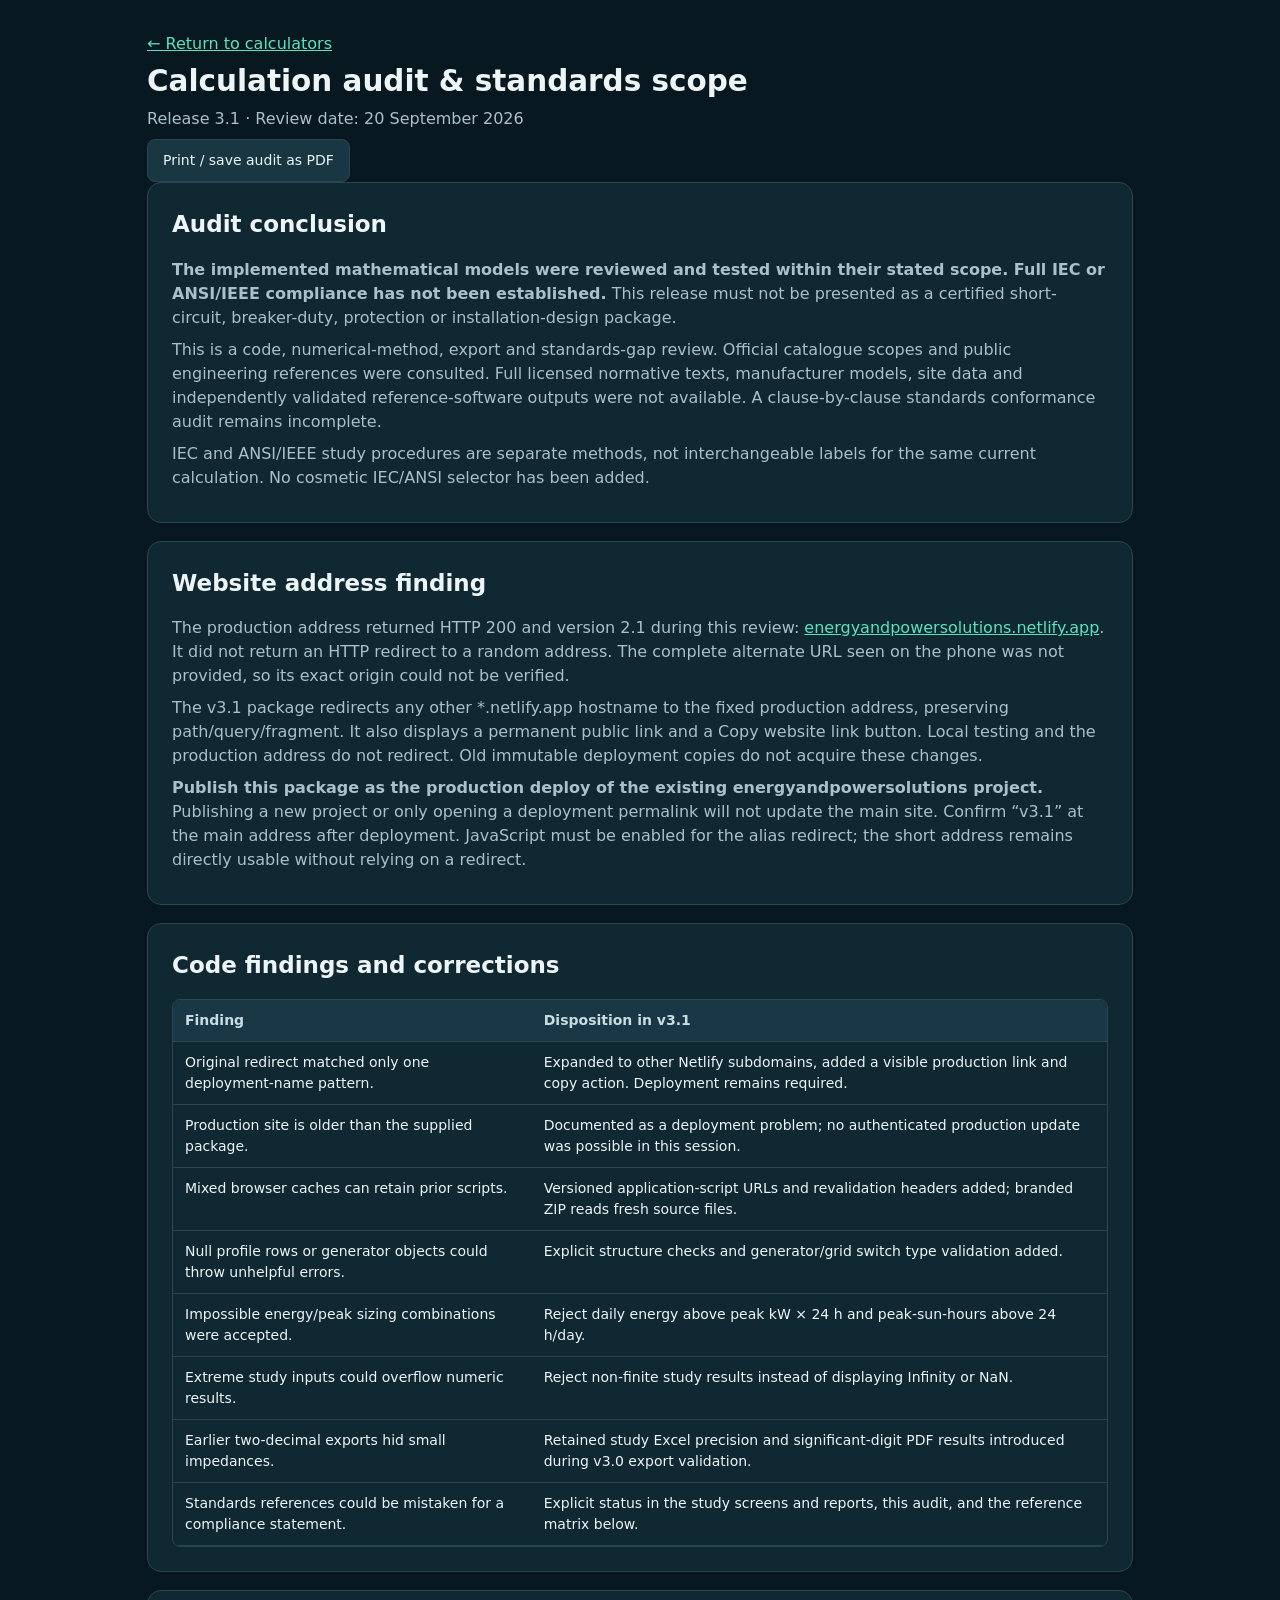
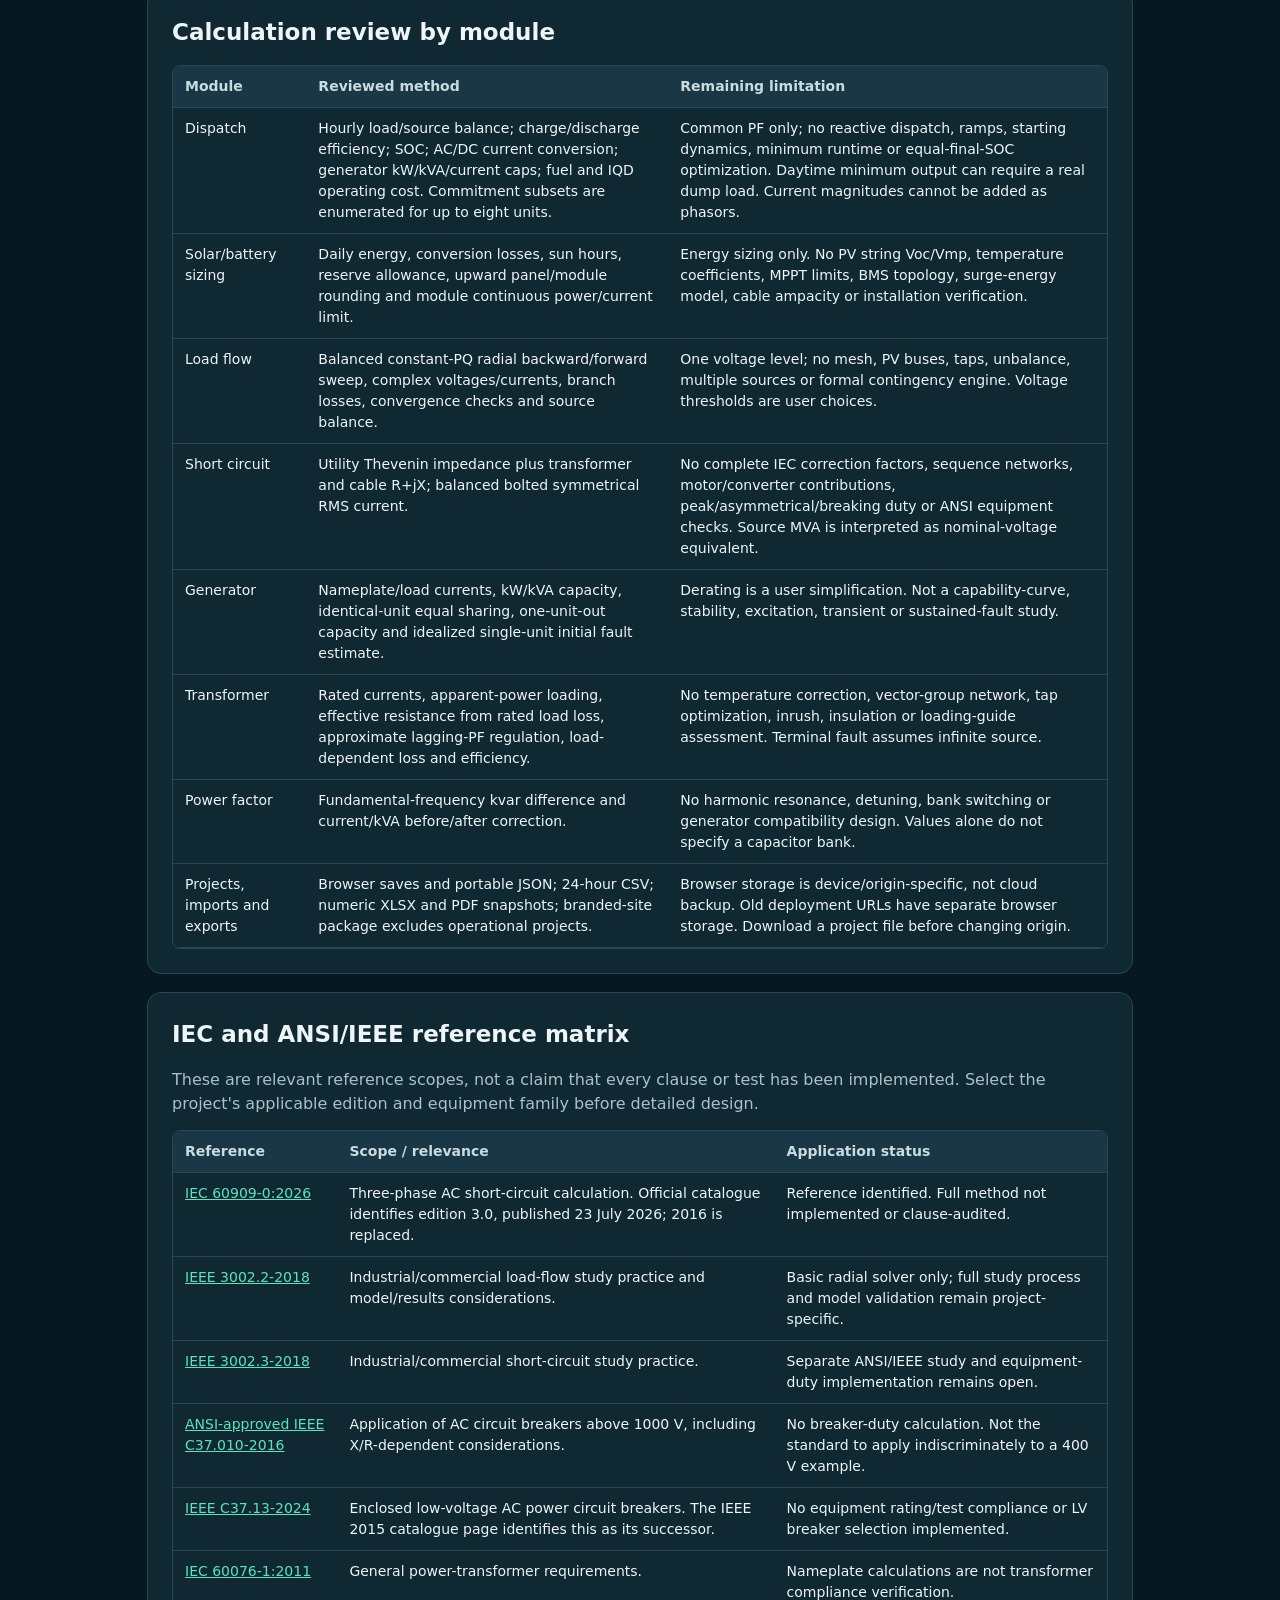
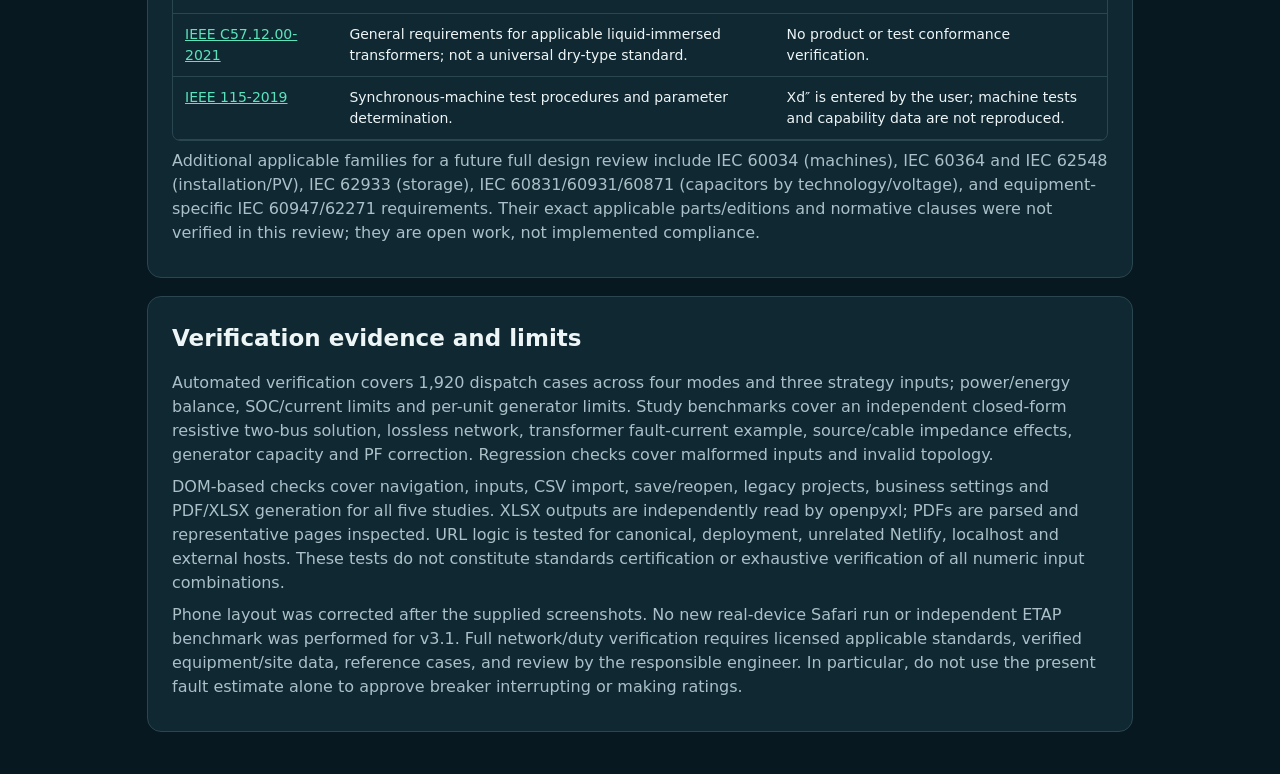
<file: audit.html>
<!doctype html><html lang="en"><head><meta charset="utf-8"><meta name="viewport" content="width=device-width,initial-scale=1"><title>Calculation audit — Energy &amp; Power Solutions</title><link rel="stylesheet" href="styles.css?v=3.1"><style>body{max-width:1050px;margin:auto}td,th{white-space:normal;text-align:left;vertical-align:top}code{overflow-wrap:anywhere}@media print{body{background:white;color:black}p,small{color:#333}.panel{background:white;border:1px solid #aaa}a{color:#124c65}button{display:none}th{background:#ddd;color:black}}</style></head><body><main><p><a href="./">← Return to calculators</a></p><h1>Calculation audit &amp; standards scope</h1><p>Release 3.1 · Review date: 20 September 2026</p><button onclick="window.print()">Print / save audit as PDF</button>
<section class="panel"><h2>Audit conclusion</h2><p><b>The implemented mathematical models were reviewed and tested within their stated scope. Full IEC or ANSI/IEEE compliance has not been established.</b> This release must not be presented as a certified short-circuit, breaker-duty, protection or installation-design package.</p><p>This is a code, numerical-method, export and standards-gap review. Official catalogue scopes and public engineering references were consulted. Full licensed normative texts, manufacturer models, site data and independently validated reference-software outputs were not available. A clause-by-clause standards conformance audit remains incomplete.</p><p>IEC and ANSI/IEEE study procedures are separate methods, not interchangeable labels for the same current calculation. No cosmetic IEC/ANSI selector has been added.</p></section>
<section class="panel"><h2>Website address finding</h2><p>The production address returned HTTP 200 and version 2.1 during this review: <a href="https://energyandpowersolutions.netlify.app/">energyandpowersolutions.netlify.app</a>. It did not return an HTTP redirect to a random address. The complete alternate URL seen on the phone was not provided, so its exact origin could not be verified.</p><p>The v3.1 package redirects any other *.netlify.app hostname to the fixed production address, preserving path/query/fragment. It also displays a permanent public link and a Copy website link button. Local testing and the production address do not redirect. Old immutable deployment copies do not acquire these changes.</p><p><b>Publish this package as the production deploy of the existing energyandpowersolutions project.</b> Publishing a new project or only opening a deployment permalink will not update the main site. Confirm “v3.1” at the main address after deployment. JavaScript must be enabled for the alias redirect; the short address remains directly usable without relying on a redirect.</p></section>
<section class="panel"><h2>Code findings and corrections</h2><div class="table-wrap"><table><thead><tr><th>Finding</th><th>Disposition in v3.1</th></tr></thead><tbody>
<tr><td>Original redirect matched only one deployment-name pattern.</td><td>Expanded to other Netlify subdomains, added a visible production link and copy action. Deployment remains required.</td></tr>
<tr><td>Production site is older than the supplied package.</td><td>Documented as a deployment problem; no authenticated production update was possible in this session.</td></tr>
<tr><td>Mixed browser caches can retain prior scripts.</td><td>Versioned application-script URLs and revalidation headers added; branded ZIP reads fresh source files.</td></tr>
<tr><td>Null profile rows or generator objects could throw unhelpful errors.</td><td>Explicit structure checks and generator/grid switch type validation added.</td></tr>
<tr><td>Impossible energy/peak sizing combinations were accepted.</td><td>Reject daily energy above peak kW × 24 h and peak-sun-hours above 24 h/day.</td></tr>
<tr><td>Extreme study inputs could overflow numeric results.</td><td>Reject non-finite study results instead of displaying Infinity or NaN.</td></tr>
<tr><td>Earlier two-decimal exports hid small impedances.</td><td>Retained study Excel precision and significant-digit PDF results introduced during v3.0 export validation.</td></tr>
<tr><td>Standards references could be mistaken for a compliance statement.</td><td>Explicit status in the study screens and reports, this audit, and the reference matrix below.</td></tr>
</tbody></table></div></section>
<section class="panel"><h2>Calculation review by module</h2><div class="table-wrap"><table><thead><tr><th>Module</th><th>Reviewed method</th><th>Remaining limitation</th></tr></thead><tbody>
<tr><td>Dispatch</td><td>Hourly load/source balance; charge/discharge efficiency; SOC; AC/DC current conversion; generator kW/kVA/current caps; fuel and IQD operating cost. Commitment subsets are enumerated for up to eight units.</td><td>Common PF only; no reactive dispatch, ramps, starting dynamics, minimum runtime or equal-final-SOC optimization. Daytime minimum output can require a real dump load. Current magnitudes cannot be added as phasors.</td></tr>
<tr><td>Solar/battery sizing</td><td>Daily energy, conversion losses, sun hours, reserve allowance, upward panel/module rounding and module continuous power/current limit.</td><td>Energy sizing only. No PV string Voc/Vmp, temperature coefficients, MPPT limits, BMS topology, surge-energy model, cable ampacity or installation verification.</td></tr>
<tr><td>Load flow</td><td>Balanced constant-PQ radial backward/forward sweep, complex voltages/currents, branch losses, convergence checks and source balance.</td><td>One voltage level; no mesh, PV buses, taps, unbalance, multiple sources or formal contingency engine. Voltage thresholds are user choices.</td></tr>
<tr><td>Short circuit</td><td>Utility Thevenin impedance plus transformer and cable R+jX; balanced bolted symmetrical RMS current.</td><td>No complete IEC correction factors, sequence networks, motor/converter contributions, peak/asymmetrical/breaking duty or ANSI equipment checks. Source MVA is interpreted as nominal-voltage equivalent.</td></tr>
<tr><td>Generator</td><td>Nameplate/load currents, kW/kVA capacity, identical-unit equal sharing, one-unit-out capacity and idealized single-unit initial fault estimate.</td><td>Derating is a user simplification. Not a capability-curve, stability, excitation, transient or sustained-fault study.</td></tr>
<tr><td>Transformer</td><td>Rated currents, apparent-power loading, effective resistance from rated load loss, approximate lagging-PF regulation, load-dependent loss and efficiency.</td><td>No temperature correction, vector-group network, tap optimization, inrush, insulation or loading-guide assessment. Terminal fault assumes infinite source.</td></tr>
<tr><td>Power factor</td><td>Fundamental-frequency kvar difference and current/kVA before/after correction.</td><td>No harmonic resonance, detuning, bank switching or generator compatibility design. Values alone do not specify a capacitor bank.</td></tr>
<tr><td>Projects, imports and exports</td><td>Browser saves and portable JSON; 24-hour CSV; numeric XLSX and PDF snapshots; branded-site package excludes operational projects.</td><td>Browser storage is device/origin-specific, not cloud backup. Old deployment URLs have separate browser storage. Download a project file before changing origin.</td></tr>
</tbody></table></div></section>
<section class="panel"><h2>IEC and ANSI/IEEE reference matrix</h2><p>These are relevant reference scopes, not a claim that every clause or test has been implemented. Select the project's applicable edition and equipment family before detailed design.</p><div class="table-wrap"><table><thead><tr><th>Reference</th><th>Scope / relevance</th><th>Application status</th></tr></thead><tbody>
<tr><td><a href="https://webstore.iec.ch/en/publication/68454">IEC 60909-0:2026</a></td><td>Three-phase AC short-circuit calculation. Official catalogue identifies edition 3.0, published 23 July 2026; 2016 is replaced.</td><td>Reference identified. Full method not implemented or clause-audited.</td></tr>
<tr><td><a href="https://standards.ieee.org/ieee/3002.2/4773/">IEEE 3002.2-2018</a></td><td>Industrial/commercial load-flow study practice and model/results considerations.</td><td>Basic radial solver only; full study process and model validation remain project-specific.</td></tr>
<tr><td><a href="https://standards.ieee.org/ieee/3002.3/4774/">IEEE 3002.3-2018</a></td><td>Industrial/commercial short-circuit study practice.</td><td>Separate ANSI/IEEE study and equipment-duty implementation remains open.</td></tr>
<tr><td><a href="https://standards.ieee.org/ieee/C37.010/5807/">ANSI-approved IEEE C37.010-2016</a></td><td>Application of AC circuit breakers above 1000 V, including X/R-dependent considerations.</td><td>No breaker-duty calculation. Not the standard to apply indiscriminately to a 400 V example.</td></tr>
<tr><td><a href="https://standards.ieee.org/standard/C37_13-2024.html">IEEE C37.13-2024</a></td><td>Enclosed low-voltage AC power circuit breakers. The IEEE 2015 catalogue page identifies this as its successor.</td><td>No equipment rating/test compliance or LV breaker selection implemented.</td></tr>
<tr><td><a href="https://webstore.iec.ch/en/publication/588">IEC 60076-1:2011</a></td><td>General power-transformer requirements.</td><td>Nameplate calculations are not transformer compliance verification.</td></tr>
<tr><td><a href="https://standards.ieee.org/ieee/C57.12.00/6962/">IEEE C57.12.00-2021</a></td><td>General requirements for applicable liquid-immersed transformers; not a universal dry-type standard.</td><td>No product or test conformance verification.</td></tr>
<tr><td><a href="https://standards.ieee.org/ieee/115/6673/">IEEE 115-2019</a></td><td>Synchronous-machine test procedures and parameter determination.</td><td>Xd″ is entered by the user; machine tests and capability data are not reproduced.</td></tr>
</tbody></table></div><p>Additional applicable families for a future full design review include IEC 60034 (machines), IEC 60364 and IEC 62548 (installation/PV), IEC 62933 (storage), IEC 60831/60931/60871 (capacitors by technology/voltage), and equipment-specific IEC 60947/62271 requirements. Their exact applicable parts/editions and normative clauses were not verified in this review; they are open work, not implemented compliance.</p></section>
<section class="panel"><h2>Verification evidence and limits</h2><p>Automated verification covers 1,920 dispatch cases across four modes and three strategy inputs; power/energy balance, SOC/current limits and per-unit generator limits. Study benchmarks cover an independent closed-form resistive two-bus solution, lossless network, transformer fault-current example, source/cable impedance effects, generator capacity and PF correction. Regression checks cover malformed inputs and invalid topology.</p><p>DOM-based checks cover navigation, inputs, CSV import, save/reopen, legacy projects, business settings and PDF/XLSX generation for all five studies. XLSX outputs are independently read by openpyxl; PDFs are parsed and representative pages inspected. URL logic is tested for canonical, deployment, unrelated Netlify, localhost and external hosts. These tests do not constitute standards certification or exhaustive verification of all numeric input combinations.</p><p>Phone layout was corrected after the supplied screenshots. No new real-device Safari run or independent ETAP benchmark was performed for v3.1. Full network/duty verification requires licensed applicable standards, verified equipment/site data, reference cases, and review by the responsible engineer. In particular, do not use the present fault estimate alone to approve breaker interrupting or making ratings.</p></section>
</main></body></html>
</file>
<file: styles.css>
:root{color-scheme:dark;--bg:#071820;--panel:#102832;--line:#2a4651;--text:#edf5f6;--muted:#abc0c8;--accent:#5be3bc;--warn:#ffc56b}*{box-sizing:border-box}body{margin:0;background:var(--bg);color:var(--text);font:16px/1.5 system-ui,-apple-system,Segoe UI,sans-serif}header,nav,main,footer{max-width:1480px;margin:auto;padding:24px 32px}header{display:flex;justify-content:space-between;align-items:center;gap:20px}.brand{display:flex;gap:16px;align-items:center;min-width:0}.logo{width:58px;height:58px;border:1px solid var(--accent);color:var(--accent);display:grid;place-items:center;font-weight:800;font-size:20px;flex-shrink:0;border-radius:12px}.logo img{width:100%;height:100%;object-fit:contain}.eyebrow{font-size:12px;letter-spacing:.12em;color:var(--accent)}h1{font-size:clamp(20px,2.3vw,30px);margin:2px 0;line-height:1.2}h2{font-size:23px;margin:0 0 16px}h3{font-size:17px;margin:20px 0 10px}p{margin:8px 0;color:var(--muted)}nav{display:flex;gap:8px;overflow-x:auto;padding-top:6px;padding-bottom:12px;border-bottom:1px solid var(--line)}button,.file-button{border:1px solid var(--line);border-radius:8px;padding:10px 15px;background:#183743;color:var(--text);font:inherit;font-size:14px;cursor:pointer;white-space:nowrap;display:inline-block;text-decoration:none}button:hover,.file-button:hover{border-color:var(--accent)}button:focus-visible,a:focus-visible,input:focus-visible,select:focus-visible,textarea:focus-visible{outline:2px solid var(--accent);outline-offset:3px}button.active,button.primary{background:var(--accent);border-color:var(--accent);color:#06251e;font-weight:700}button:disabled{opacity:.45;cursor:not-allowed}.version,.muted,small{font-size:14px;color:var(--muted)}.panel{background:var(--panel);padding:24px;border:1px solid var(--line);border-radius:14px;margin-bottom:18px;min-width:0}.layout{display:grid;grid-template-columns:390px minmax(0,1fr);gap:20px;align-items:start}.fields{display:grid;grid-template-columns:repeat(2,minmax(0,1fr));gap:14px}.fields.wide{grid-template-columns:repeat(auto-fit,minmax(170px,1fr))}label{font-size:14px;color:var(--muted);display:block}input,select,textarea{display:block;width:100%;margin-top:5px;min-width:0;padding:10px;border:1px solid #41606b;border-radius:7px;background:#081d27;color:var(--text);font:inherit;font-size:16px}input[type=checkbox]{width:18px;height:18px;display:inline-block;vertical-align:middle;margin:0 8px 0 0}input[type=range]{padding:0;max-width:320px}textarea{min-height:90px;resize:vertical}.toolbar{display:flex;gap:10px;align-items:center;flex-wrap:wrap;margin:14px 0}.toolbar label{flex:1;min-width:170px}.toolbar .grow{flex:1}.metrics{display:grid;grid-template-columns:repeat(auto-fit,minmax(145px,1fr));gap:12px}.metric{background:#0a202a;border:1px solid var(--line);border-radius:10px;padding:16px;min-width:0}.metric strong{display:block;font-size:25px;line-height:1.4;overflow-wrap:anywhere}.metric span,.metric small{font-size:14px;color:var(--muted)}.metric.current strong{color:var(--accent)}.table-wrap{overflow:auto;max-width:100%;border:1px solid var(--line);border-radius:8px;margin-top:14px}table{border-collapse:collapse;width:100%;font-size:14px}th,td{text-align:right;padding:10px 12px;border-bottom:1px solid var(--line);white-space:nowrap}th:first-child,td:first-child{text-align:left}th{background:#193744;color:#c8dce1}tr.selected{background:#19493f}.note,#notice{padding:12px 16px;border-left:3px solid var(--accent);background:#123730;margin:14px 0;color:#defff3}.note.warn{border-color:var(--warn);background:#3b301e;color:#ffe3b8}.error{color:#ffd1ca;background:#4a2528;padding:14px;border-radius:8px;white-space:pre-line}details{border-top:1px solid var(--line);padding-top:14px;margin-top:18px}summary{cursor:pointer;color:var(--text);font-weight:600;margin-bottom:14px}.generator{border:1px solid var(--line);padding:16px;border-radius:10px;margin:12px 0}.generator .fields{grid-template-columns:repeat(auto-fit,minmax(145px,1fr))}.generator-head{display:flex;gap:12px;align-items:center;justify-content:space-between}.split{display:grid;grid-template-columns:1fr 1fr;gap:20px}.flow{display:grid;grid-template-columns:repeat(auto-fit,minmax(150px,1fr));gap:12px}.flow .metric{border-top:3px solid var(--accent)}.flow .metric.solar{border-top-color:#ffca65}.flow .metric.diesel{border-top-color:#ff9a71}.flow .metric.grid{border-top-color:#86baff}.pill{background:#21434b;padding:3px 9px;border-radius:12px;font-size:13px}.services{display:grid;grid-template-columns:repeat(auto-fit,minmax(230px,1fr));gap:12px}.services article{padding:16px;border:1px solid var(--line);border-radius:8px}a{color:var(--accent)}footer{border-top:1px solid var(--line)}footer p{font-size:14px}#profilePreview{max-height:260px;overflow:auto}canvas{width:100%;height:230px}#logoInput{max-width:320px}.hidden,[hidden]{display:none!important}.full{grid-column:1/-1}@media(max-width:1000px){.layout{grid-template-columns:1fr}.split{grid-template-columns:1fr}.version{display:none}}@media(max-width:600px){header,nav,main,footer{padding:16px}.panel{padding:16px}header{align-items:flex-start}.logo{width:45px;height:45px}.brand{gap:10px}.eyebrow{font-size:11px}h1{font-size:21px}.metrics{grid-template-columns:repeat(2,minmax(0,1fr))}.metric{padding:12px}.metric strong{font-size:22px}.fields{gap:10px}.toolbar>button{white-space:normal}.flow{grid-template-columns:repeat(2,minmax(0,1fr))}}

/* v2.1: allow nested grid items to shrink to the phone viewport. */
.layout>*,.split>*,.fields>*,.brand>*,.generator-head>*{min-width:0;max-width:100%}
label,p,h1,h2,h3,.services article{overflow-wrap:anywhere}
input,select,textarea,canvas{max-width:100%}
.table-wrap{min-width:0;width:100%}
@media(max-width:1000px){.layout,.split{grid-template-columns:minmax(0,1fr)}}
@media(max-width:600px){
nav{display:grid;grid-template-columns:repeat(2,minmax(0,1fr));overflow:visible}
nav button{white-space:normal;min-width:0;padding:10px 8px}
.fields,.fields.wide,.generator .fields{grid-template-columns:minmax(0,1fr)}
.toolbar label{min-width:0;flex-basis:100%}
.toolbar>button,.toolbar>.file-button{max-width:100%;white-space:normal}
.generator-head{flex-wrap:wrap}
.services{grid-template-columns:minmax(0,1fr)}
.version{display:block;font-size:11px;margin-top:8px}
header{flex-wrap:wrap;gap:0}
}
</file>
